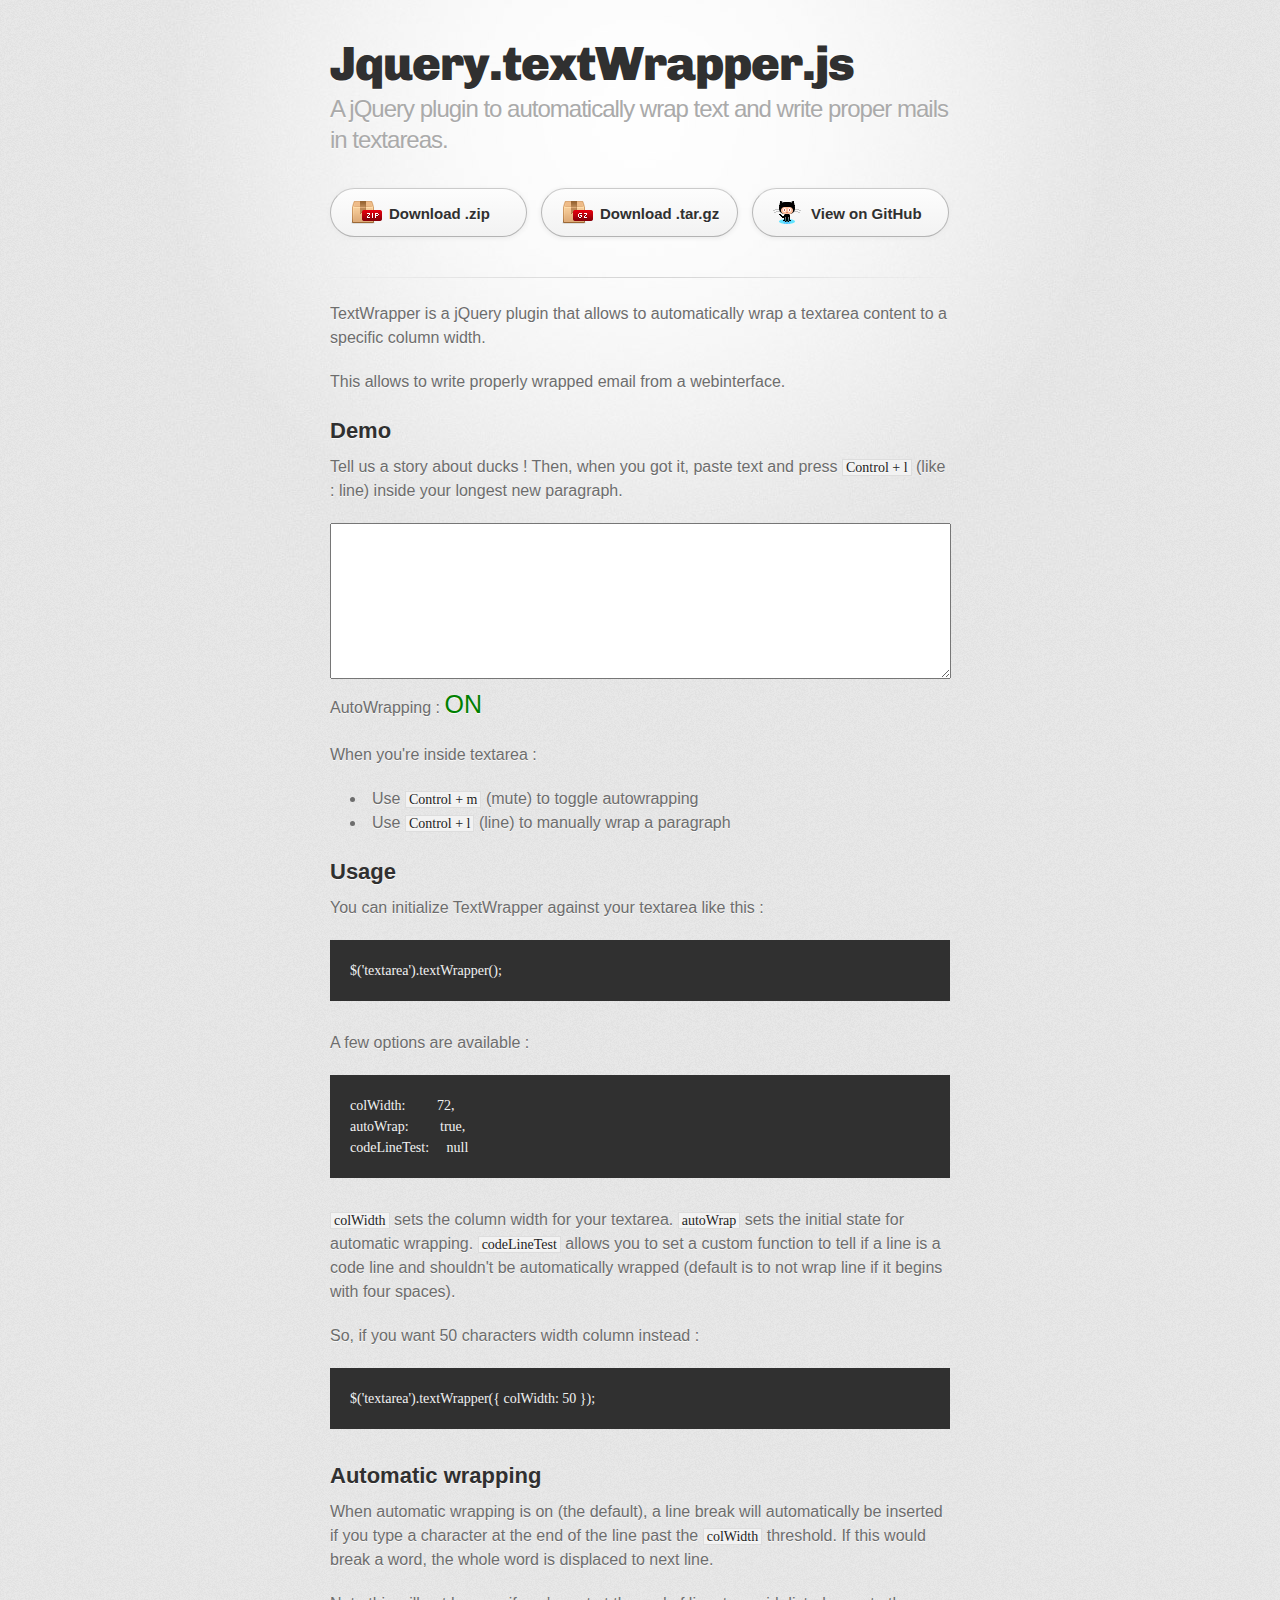
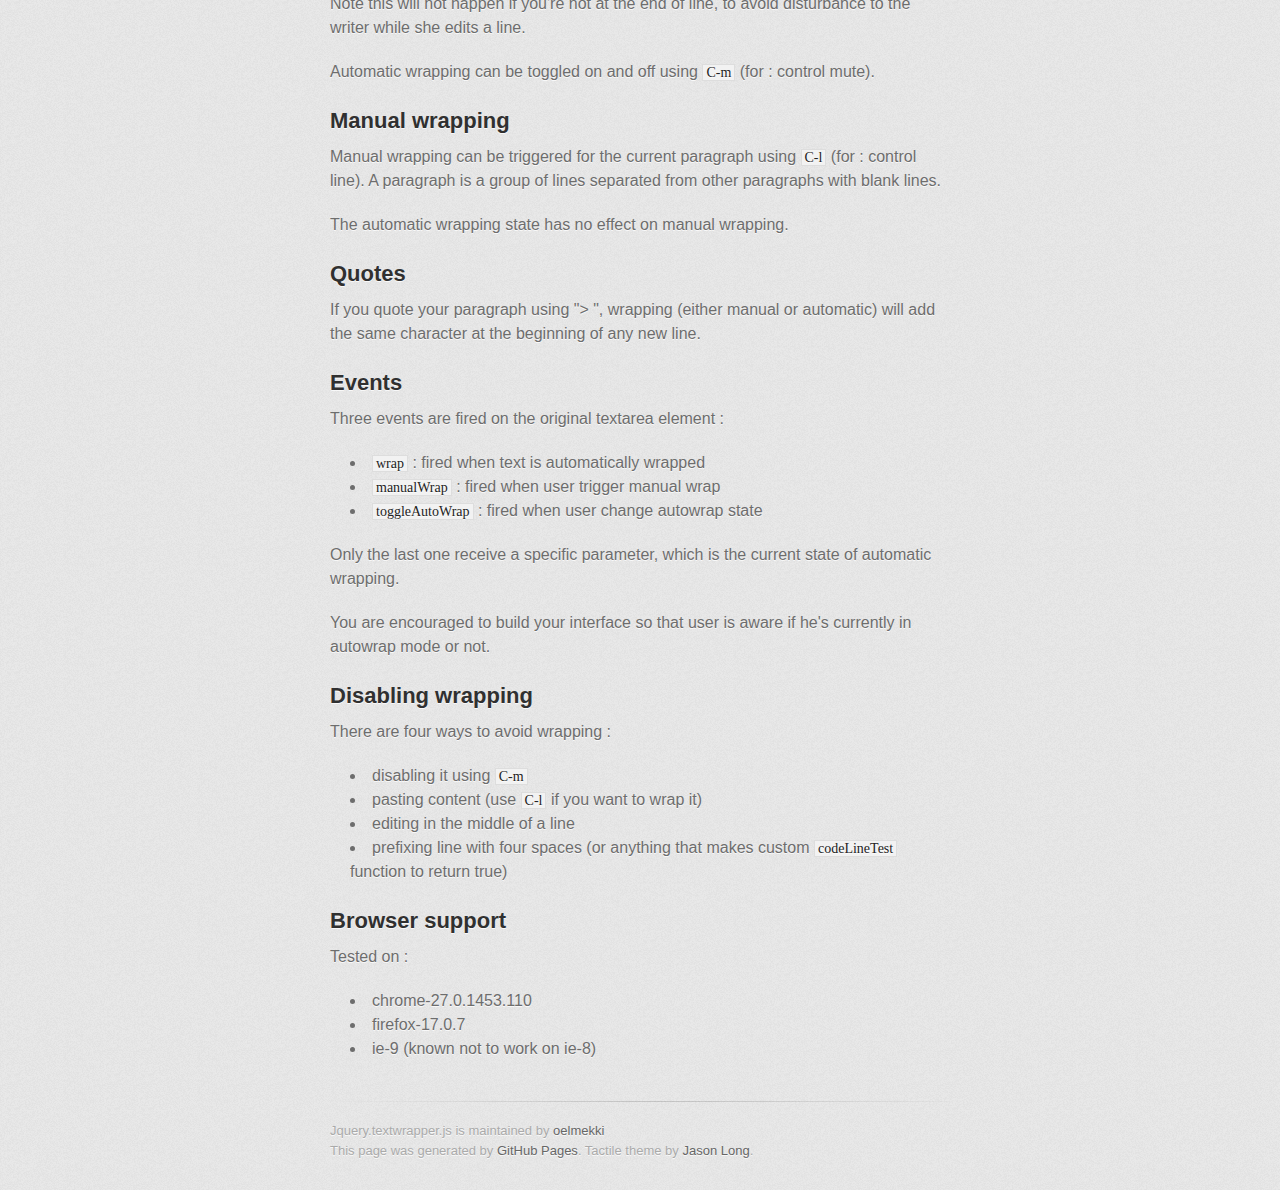
<file: index.html>
<!DOCTYPE html>
<html>
  <head>
    <meta charset='utf-8'>
    <meta http-equiv="X-UA-Compatible" content="chrome=1">
    <link href='https://fonts.googleapis.com/css?family=Chivo:900' rel='stylesheet' type='text/css'>
    <link rel="stylesheet" type="text/css" href="stylesheets/stylesheet.css" media="screen" />
    <link rel="stylesheet" type="text/css" href="stylesheets/pygment_trac.css" media="screen" />
    <link rel="stylesheet" type="text/css" href="stylesheets/print.css" media="print" />
    <!--[if lt IE 9]>
    <script src="//html5shiv.googlecode.com/svn/trunk/html5.js"></script>
    <![endif]-->
    <script src="javascripts/jquery.js"></script>
    <script src="javascripts/jquery.textWrapper.js"></script>
    <script src="javascripts/main.js"></script>
    <title>Jquery.textwrapper.js by oelmekki</title>
  </head>

  <body>
    <div id="container">
      <div class="inner">

        <header>
          <h1>Jquery.textWrapper.js</h1>
          <h2>A jQuery plugin to automatically wrap text and write proper mails in textareas.</h2>
        </header>

        <section id="downloads" class="clearfix">
          <a href="https://github.com/oelmekki/jquery.textWrapper.js/zipball/master" id="download-zip" class="button"><span>Download .zip</span></a>
          <a href="https://github.com/oelmekki/jquery.textWrapper.js/tarball/master" id="download-tar-gz" class="button"><span>Download .tar.gz</span></a>
          <a href="https://github.com/oelmekki/jquery.textWrapper.js" id="view-on-github" class="button"><span>View on GitHub</span></a>
        </section>

        <hr>

        <section id="main_content">

<p>TextWrapper is a jQuery plugin that allows to automatically wrap a 
textarea content to a specific column width. </p>

<p>This allows to write properly wrapped email from a webinterface.</p>

<h2>
<a name="demo" class="anchor" href="#demo"><span class="octicon octicon-link"></span></a>Demo</h2>

<p>Tell us a story about ducks ! Then, when you got it, paste text and press <code>Control + l</code> (like : line) inside your longest new paragraph.</p>

<div id="demo-container">
  <textarea cols="75" rows="10"></textarea>
  <p>AutoWrapping : <span class="on">ON</span><span class="off">OFF</span></p>

  <p>When you're inside textarea :</p>

  <ul>
    <li>Use <code>Control + m</code> (mute) to toggle autowrapping</li>
    <li>Use <code>Control + l</code> (line) to manually wrap a paragraph</li>
  </ul>
</div>

<h2>
<a name="usage" class="anchor" href="#usage"><span class="octicon octicon-link"></span></a>Usage</h2>

<p>You can initialize TextWrapper against your textarea like this :</p>

<pre><code>$('textarea').textWrapper();
</code></pre>

<p>A few options are available :</p>

<pre><code>colWidth:         72,
autoWrap:         true,
codeLineTest:     null
</code></pre>

<p><code>colWidth</code> sets the column width for your textarea. <code>autoWrap</code> sets the 
initial state for automatic wrapping. <code>codeLineTest</code> allows you to set 
a custom function to tell if a line is a code line and shouldn't be 
automatically wrapped (default is to not wrap line if it begins with 
four spaces).</p>

<p>So, if you want 50 characters width column instead :</p>

<pre><code>$('textarea').textWrapper({ colWidth: 50 });
</code></pre>

<h2>
<a name="automatic-wrapping" class="anchor" href="#automatic-wrapping"><span class="octicon octicon-link"></span></a>Automatic wrapping</h2>

<p>When automatic wrapping is on (the default), a line break will 
automatically be inserted if you type a character at the end of the 
line past the <code>colWidth</code> threshold. If this would break a word, the 
whole word is displaced to next line.</p>

<p>Note this will not happen if you're not at the end of line, to avoid 
disturbance to the writer while she edits a line.</p>

<p>Automatic wrapping can be toggled on and off using <code>C-m</code> (for : control
mute).</p>

<h2>
<a name="manual-wrapping" class="anchor" href="#manual-wrapping"><span class="octicon octicon-link"></span></a>Manual wrapping</h2>

<p>Manual wrapping can be triggered for the current paragraph using <code>C-l</code> 
(for : control line). A paragraph is a group of lines separated from 
other paragraphs with blank lines.</p>

<p>The automatic wrapping state has no effect on manual wrapping.</p>

<h2>
<a name="quotes" class="anchor" href="#quotes"><span class="octicon octicon-link"></span></a>Quotes</h2>

<p>If you quote your paragraph using "&gt; ", wrapping (either manual or
automatic) will add the same character at the beginning of any new
line.</p>

<h2>
<a name="events" class="anchor" href="#events"><span class="octicon octicon-link"></span></a>Events</h2>

<p>Three events are fired on the original textarea element :</p>

<ul>
<li>
<code>wrap</code> : fired when text is automatically wrapped</li>
<li>
<code>manualWrap</code> : fired when user trigger manual wrap</li>
<li>
<code>toggleAutoWrap</code> : fired when user change autowrap state</li>
</ul><p>Only the last one receive a specific parameter, which is the current 
state of automatic wrapping.</p>

<p>You are encouraged to build your interface so that user is aware if 
he's currently in autowrap mode or not.</p>

<h2>
<a name="disabling-wrapping" class="anchor" href="#disabling-wrapping"><span class="octicon octicon-link"></span></a>Disabling wrapping</h2>

<p>There are four ways to avoid wrapping :</p>

<ul>
<li>disabling it using <code>C-m</code>
</li>
<li>pasting content (use <code>C-l</code> if you want to wrap it)</li>
<li>editing in the middle of a line</li>
<li>prefixing line with four spaces (or anything that makes custom <code>codeLineTest</code> function to return true)</li>
</ul><h2>
<a name="browser-support" class="anchor" href="#browser-support"><span class="octicon octicon-link"></span></a>Browser support</h2>

<p>Tested on :</p>

<ul>
<li>chrome-27.0.1453.110</li>
<li>firefox-17.0.7</li>
<li>ie-9 (known not to work on ie-8)</li>
</ul>
        </section>

        <footer>
          Jquery.textwrapper.js is maintained by <a href="https://github.com/oelmekki">oelmekki</a><br>
          This page was generated by <a href="http://pages.github.com">GitHub Pages</a>. Tactile theme by <a href="https://twitter.com/jasonlong">Jason Long</a>.
        </footer>

        
      </div>
    </div>
  </body>
</html>
</file>
<file: stylesheets/pygment_trac.css>
.highlight  { background: #ffffff; }
.highlight .c { color: #999988; font-style: italic } /* Comment */
.highlight .err { color: #a61717; background-color: #e3d2d2 } /* Error */
.highlight .k { font-weight: bold } /* Keyword */
.highlight .o { font-weight: bold } /* Operator */
.highlight .cm { color: #999988; font-style: italic } /* Comment.Multiline */
.highlight .cp { color: #999999; font-weight: bold } /* Comment.Preproc */
.highlight .c1 { color: #999988; font-style: italic } /* Comment.Single */
.highlight .cs { color: #999999; font-weight: bold; font-style: italic } /* Comment.Special */
.highlight .gd { color: #000000; background-color: #ffdddd } /* Generic.Deleted */
.highlight .gd .x { color: #000000; background-color: #ffaaaa } /* Generic.Deleted.Specific */
.highlight .ge { font-style: italic } /* Generic.Emph */
.highlight .gr { color: #aa0000 } /* Generic.Error */
.highlight .gh { color: #999999 } /* Generic.Heading */
.highlight .gi { color: #000000; background-color: #ddffdd } /* Generic.Inserted */
.highlight .gi .x { color: #000000; background-color: #aaffaa } /* Generic.Inserted.Specific */
.highlight .go { color: #888888 } /* Generic.Output */
.highlight .gp { color: #555555 } /* Generic.Prompt */
.highlight .gs { font-weight: bold } /* Generic.Strong */
.highlight .gu { color: #800080; font-weight: bold; } /* Generic.Subheading */
.highlight .gt { color: #aa0000 } /* Generic.Traceback */
.highlight .kc { font-weight: bold } /* Keyword.Constant */
.highlight .kd { font-weight: bold } /* Keyword.Declaration */
.highlight .kn { font-weight: bold } /* Keyword.Namespace */
.highlight .kp { font-weight: bold } /* Keyword.Pseudo */
.highlight .kr { font-weight: bold } /* Keyword.Reserved */
.highlight .kt { color: #445588; font-weight: bold } /* Keyword.Type */
.highlight .m { color: #009999 } /* Literal.Number */
.highlight .s { color: #d14 } /* Literal.String */
.highlight .na { color: #008080 } /* Name.Attribute */
.highlight .nb { color: #0086B3 } /* Name.Builtin */
.highlight .nc { color: #445588; font-weight: bold } /* Name.Class */
.highlight .no { color: #008080 } /* Name.Constant */
.highlight .ni { color: #800080 } /* Name.Entity */
.highlight .ne { color: #990000; font-weight: bold } /* Name.Exception */
.highlight .nf { color: #990000; font-weight: bold } /* Name.Function */
.highlight .nn { color: #555555 } /* Name.Namespace */
.highlight .nt { color: #000080 } /* Name.Tag */
.highlight .nv { color: #008080 } /* Name.Variable */
.highlight .ow { font-weight: bold } /* Operator.Word */
.highlight .w { color: #bbbbbb } /* Text.Whitespace */
.highlight .mf { color: #009999 } /* Literal.Number.Float */
.highlight .mh { color: #009999 } /* Literal.Number.Hex */
.highlight .mi { color: #009999 } /* Literal.Number.Integer */
.highlight .mo { color: #009999 } /* Literal.Number.Oct */
.highlight .sb { color: #d14 } /* Literal.String.Backtick */
.highlight .sc { color: #d14 } /* Literal.String.Char */
.highlight .sd { color: #d14 } /* Literal.String.Doc */
.highlight .s2 { color: #d14 } /* Literal.String.Double */
.highlight .se { color: #d14 } /* Literal.String.Escape */
.highlight .sh { color: #d14 } /* Literal.String.Heredoc */
.highlight .si { color: #d14 } /* Literal.String.Interpol */
.highlight .sx { color: #d14 } /* Literal.String.Other */
.highlight .sr { color: #009926 } /* Literal.String.Regex */
.highlight .s1 { color: #d14 } /* Literal.String.Single */
.highlight .ss { color: #990073 } /* Literal.String.Symbol */
.highlight .bp { color: #999999 } /* Name.Builtin.Pseudo */
.highlight .vc { color: #008080 } /* Name.Variable.Class */
.highlight .vg { color: #008080 } /* Name.Variable.Global */
.highlight .vi { color: #008080 } /* Name.Variable.Instance */
.highlight .il { color: #009999 } /* Literal.Number.Integer.Long */

.type-csharp .highlight .k { color: #0000FF }
.type-csharp .highlight .kt { color: #0000FF }
.type-csharp .highlight .nf { color: #000000; font-weight: normal }
.type-csharp .highlight .nc { color: #2B91AF }
.type-csharp .highlight .nn { color: #000000 }
.type-csharp .highlight .s { color: #A31515 }
.type-csharp .highlight .sc { color: #A31515 }
</file>
<file: stylesheets/print.css>
html, body, div, span, applet, object, iframe,
h1, h2, h3, h4, h5, h6, p, blockquote, pre,
a, abbr, acronym, address, big, cite, code,
del, dfn, em, img, ins, kbd, q, s, samp,
small, strike, strong, sub, sup, tt, var,
b, u, i, center,
dl, dt, dd, ol, ul, li,
fieldset, form, label, legend,
table, caption, tbody, tfoot, thead, tr, th, td,
article, aside, canvas, details, embed, 
figure, figcaption, footer, header, hgroup, 
menu, nav, output, ruby, section, summary,
time, mark, audio, video {
  margin: 0;
  padding: 0;
  border: 0;
  font-size: 100%;
  font: inherit;
  vertical-align: baseline;
}
/* HTML5 display-role reset for older browsers */
article, aside, details, figcaption, figure, 
footer, header, hgroup, menu, nav, section {
  display: block;
}
body {
  line-height: 1;
}
ol, ul {
  list-style: none;
}
blockquote, q {
  quotes: none;
}
blockquote:before, blockquote:after,
q:before, q:after {
  content: '';
  content: none;
}
table {
  border-collapse: collapse;
  border-spacing: 0;
}
body {
  font-size: 13px;
  line-height: 1.5; 
  font-family: 'Helvetica Neue', Helvetica, Arial, serif;
  color: #000;
}

a {
  color: #d5000d;
  font-weight: bold;
}

header {
  padding-top: 35px;
  padding-bottom: 10px;
}

header h1 {
  font-weight: bold;
  letter-spacing: -1px;
  font-size: 48px;
  color: #303030;
  line-height: 1.2;
}

header h2 {
  letter-spacing: -1px;
  font-size: 24px;
  color: #aaa;
  font-weight: normal;
  line-height: 1.3;
}
#downloads {
  display: none;
}
#main_content {
  padding-top: 20px;
}

code, pre {
  font-family: Monaco, "Bitstream Vera Sans Mono", "Lucida Console", Terminal;
  color: #222;
  margin-bottom: 30px;
  font-size: 12px;
}

code {
  padding: 0 3px;
}

pre {
  border: solid 1px #ddd;
  padding: 20px;
  overflow: auto;
}
pre code {
  padding: 0;
}

ul, ol, dl {
  margin-bottom: 20px;
}


/* COMMON STYLES */

table {
  width: 100%;
  border: 1px solid #ebebeb;
}

th {
  font-weight: 500;
}

td {
  border: 1px solid #ebebeb;
  text-align: center; 
  font-weight: 300;
}

form {
  background: #f2f2f2;
  padding: 20px;
  
}


/* GENERAL ELEMENT TYPE STYLES */

h1 {
  font-size: 2.8em;
} 

h2 {
  font-size: 22px;
  font-weight: bold;
  color: #303030;
  margin-bottom: 8px;
} 

h3 {
  color: #d5000d;
  font-size: 18px;
  font-weight: bold;
  margin-bottom: 8px;
} 
 
h4 {
  font-size: 16px;
  color: #303030;
  font-weight: bold;
} 

h5 {
  font-size: 1em;
  color: #303030;
} 

h6 {
  font-size: .8em;
  color: #303030;
} 

p {
  font-weight: 300;
  margin-bottom: 20px;
}
 
a {
  text-decoration: none;
}

p a {
  font-weight: 400;
}

blockquote {
  font-size: 1.6em;
  border-left: 10px solid #e9e9e9;
  margin-bottom: 20px;
  padding: 0 0 0 30px;
}

ul li {
  list-style: disc inside;
  padding-left: 20px;
}

ol li {
  list-style: decimal inside;
  padding-left: 3px;
}

dl dd {
  font-style: italic;
  font-weight: 100;
}

footer {
  margin-top: 40px;
  padding-top: 20px;
  padding-bottom: 30px;
  font-size: 13px;
  color: #aaa;
}

footer a {
  color: #666;
}

/* MISC */
.clearfix:after {
  clear: both;
  content: '.';
  display: block;
  visibility: hidden;
  height: 0;
}

.clearfix {display: inline-block;}
* html .clearfix {height: 1%;}
.clearfix {display: block;}
</file>
<file: stylesheets/stylesheet.css>
/* http://meyerweb.com/eric/tools/css/reset/ 
   v2.0 | 20110126
   License: none (public domain)
*/
html, body, div, span, applet, object, iframe,
h1, h2, h3, h4, h5, h6, p, blockquote, pre,
a, abbr, acronym, address, big, cite, code,
del, dfn, em, img, ins, kbd, q, s, samp,
small, strike, strong, sub, sup, tt, var,
b, u, i, center,
dl, dt, dd, ol, ul, li,
fieldset, form, label, legend,
table, caption, tbody, tfoot, thead, tr, th, td,
article, aside, canvas, details, embed, 
figure, figcaption, footer, header, hgroup, 
menu, nav, output, ruby, section, summary,
time, mark, audio, video {
	margin: 0;
	padding: 0;
	border: 0;
	font-size: 100%;
	font: inherit;
	vertical-align: baseline;
}
/* HTML5 display-role reset for older browsers */
article, aside, details, figcaption, figure, 
footer, header, hgroup, menu, nav, section {
	display: block;
}
body {
	line-height: 1;
}
ol, ul {
	list-style: none;
}
blockquote, q {
	quotes: none;
}
blockquote:before, blockquote:after,
q:before, q:after {
	content: '';
	content: none;
}
table {
	border-collapse: collapse;
	border-spacing: 0;
}

/* LAYOUT STYLES */
body {
  font-size: 1em;
  line-height: 1.5; 
  background: #e7e7e7 url(../images/body-bg.png) 0 0 repeat;
  font-family: 'Helvetica Neue', Helvetica, Arial, serif;
  text-shadow: 0 1px 0 rgba(255, 255, 255, 0.8);
  color: #6d6d6d;
}

a {
  color: #d5000d;
}
a:hover {
  color: #c5000c;
}

header {
  padding-top: 35px;
  padding-bottom: 25px;
}

header h1 {
  font-family: 'Chivo', 'Helvetica Neue', Helvetica, Arial, serif; font-weight: 900;
  letter-spacing: -1px;
  font-size: 48px;
  color: #303030;
  line-height: 1.2;
}

header h2 {
  letter-spacing: -1px;
  font-size: 24px;
  color: #aaa;
  font-weight: normal;
  line-height: 1.3;
}

#container {
  background: transparent url(../images/highlight-bg.jpg) 50% 0 no-repeat;
  min-height: 595px;
}

.inner {
  width: 620px;
  margin: 0 auto;
}

#container .inner img {
  max-width: 100%;
}

#downloads {
  margin-bottom: 40px;
}

a.button {
  -moz-border-radius: 30px;
  -webkit-border-radius: 30px;                     
  border-radius: 30px;
  border-top: solid 1px #cbcbcb;
  border-left: solid 1px #b7b7b7;
  border-right: solid 1px #b7b7b7;
  border-bottom: solid 1px #b3b3b3;
  color: #303030;
  line-height: 25px;
  font-weight: bold;
  font-size: 15px;
  padding: 12px 8px 12px 8px;
  display: block;
  float: left;
  width: 179px;
  margin-right: 14px;  
  background: #fdfdfd; /* Old browsers */
  background: -moz-linear-gradient(top,  #fdfdfd 0%, #f2f2f2 100%); /* FF3.6+ */
  background: -webkit-gradient(linear, left top, left bottom, color-stop(0%,#fdfdfd), color-stop(100%,#f2f2f2)); /* Chrome,Safari4+ */
  background: -webkit-linear-gradient(top,  #fdfdfd 0%,#f2f2f2 100%); /* Chrome10+,Safari5.1+ */
  background: -o-linear-gradient(top,  #fdfdfd 0%,#f2f2f2 100%); /* Opera 11.10+ */
  background: -ms-linear-gradient(top,  #fdfdfd 0%,#f2f2f2 100%); /* IE10+ */
  background: linear-gradient(top,  #fdfdfd 0%,#f2f2f2 100%); /* W3C */
  filter: progid:DXImageTransform.Microsoft.gradient( startColorstr='#fdfdfd', endColorstr='#f2f2f2',GradientType=0 ); /* IE6-9 */
  -webkit-box-shadow: 10px 10px 5px #888;
  -moz-box-shadow: 10px 10px 5px #888;
  box-shadow: 0px 1px 5px #e8e8e8;
}
a.button:hover {
  border-top: solid 1px #b7b7b7;
  border-left: solid 1px #b3b3b3;
  border-right: solid 1px #b3b3b3;
  border-bottom: solid 1px #b3b3b3;
  background: #fafafa; /* Old browsers */
  background: -moz-linear-gradient(top,  #fdfdfd 0%, #f6f6f6 100%); /* FF3.6+ */
  background: -webkit-gradient(linear, left top, left bottom, color-stop(0%,#fdfdfd), color-stop(100%,#f6f6f6)); /* Chrome,Safari4+ */
  background: -webkit-linear-gradient(top,  #fdfdfd 0%,#f6f6f6 100%); /* Chrome10+,Safari5.1+ */
  background: -o-linear-gradient(top,  #fdfdfd 0%,#f6f6f6 100%); /* Opera 11.10+ */
  background: -ms-linear-gradient(top,  #fdfdfd 0%,#f6f6f6 100%); /* IE10+ */
  background: linear-gradient(top,  #fdfdfd 0%,#f6f6f6, 100%); /* W3C */
  filter: progid:DXImageTransform.Microsoft.gradient( startColorstr='#fdfdfd', endColorstr='#f6f6f6',GradientType=0 ); /* IE6-9 */
}

a.button span {
  padding-left: 50px;
  display: block;
  height: 23px;
}

#download-zip span {
  background: transparent url(../images/zip-icon.png) 12px 50% no-repeat;
}
#download-tar-gz span {
  background: transparent url(../images/tar-gz-icon.png) 12px 50% no-repeat;
}
#view-on-github span {
  background: transparent url(../images/octocat-icon.png) 12px 50% no-repeat;
}
#view-on-github {
  margin-right: 0;
}

code, pre {
  font-family: Monaco, "Bitstream Vera Sans Mono", "Lucida Console", Terminal;
  color: #222;
  margin-bottom: 30px;
  font-size: 14px;
}

code {
  background-color: #f2f2f2;
  border: solid 1px #ddd;
  padding: 0 3px;
}

pre {
  padding: 20px;
  background: #303030;
  color: #f2f2f2;
  text-shadow: none;
  overflow: auto;
}
pre code {
  color: #f2f2f2;
  background-color: #303030;
  border: none;
  padding: 0;
}

ul, ol, dl {
  margin-bottom: 20px;
}


/* COMMON STYLES */

hr {
  height: 1px;
  line-height: 1px;
  margin-top: 1em;
  padding-bottom: 1em;
  border: none;
  background: transparent url('../images/hr.png') 50% 0 no-repeat;
}

strong {
  font-weight: bold;
}

em {
  font-style: italic;
}

table {
  width: 100%;
  border: 1px solid #ebebeb;
}

th {
  font-weight: 500;
}

td {
  border: 1px solid #ebebeb;
  text-align: center; 
  font-weight: 300;
}

form {
  background: #f2f2f2;
  padding: 20px;
  
}


/* GENERAL ELEMENT TYPE STYLES */

h1 {
  font-size: 32px;
} 

h2 {
  font-size: 22px;
  font-weight: bold;
  color: #303030;
  margin-bottom: 8px;
} 

h3 {
  color: #d5000d;
  font-size: 18px;
  font-weight: bold;
  margin-bottom: 8px;
} 
 
h4 {
  font-size: 16px;
  color: #303030;
  font-weight: bold;
} 

h5 {
  font-size: 1em;
  color: #303030;
} 

h6 {
  font-size: .8em;
  color: #303030;
} 

p {
  font-weight: 300;
  margin-bottom: 20px;
}
 
a {
  text-decoration: none;
}

p a {
  font-weight: 400;
}

blockquote {
  font-size: 1.6em;
  border-left: 10px solid #e9e9e9;
  margin-bottom: 20px;
  padding: 0 0 0 30px;
}

ul li {
  list-style: disc inside;
  padding-left: 20px;
}

ol li {
  list-style: decimal inside;
  padding-left: 3px;
}

dl dt {
  color: #303030;
}

footer {
  background: transparent url('../images/hr.png') 0 0 no-repeat;
  margin-top: 40px;
  padding-top: 20px;
  padding-bottom: 30px;
  font-size: 13px;
  color: #aaa;
}

footer a {
  color: #666;
}
footer a:hover {
  color: #444;
}

/* MISC */
.clearfix:after {
  clear: both;
  content: '.';
  display: block;
  visibility: hidden;
  height: 0;
}

.clearfix {display: inline-block;}
* html .clearfix {height: 1%;}
.clearfix {display: block;}

/* #Media Queries
================================================== */

/* Smaller than standard 960 (devices and browsers) */
@media only screen and (max-width: 959px) {}

/* Tablet Portrait size to standard 960 (devices and browsers) */
@media only screen and (min-width: 768px) and (max-width: 959px) {}

/* All Mobile Sizes (devices and browser) */
@media only screen and (max-width: 767px) {
  header {
    padding-top: 10px;
    padding-bottom: 10px;
  }
  #downloads {
    margin-bottom: 25px;
  }
  #download-zip, #download-tar-gz {
    display: none;
  }
  .inner {
    width: 94%;
    margin: 0 auto;
  }
}

/* Mobile Landscape Size to Tablet Portrait (devices and browsers) */
@media only screen and (min-width: 480px) and (max-width: 767px) {}

/* Mobile Portrait Size to Mobile Landscape Size (devices and browsers) */
@media only screen and (max-width: 479px) {}


#demo-container .on { color: green; font-size: 25px; }
#demo-container .off { color: red; font-size: 25px; display: none; }
</file>
